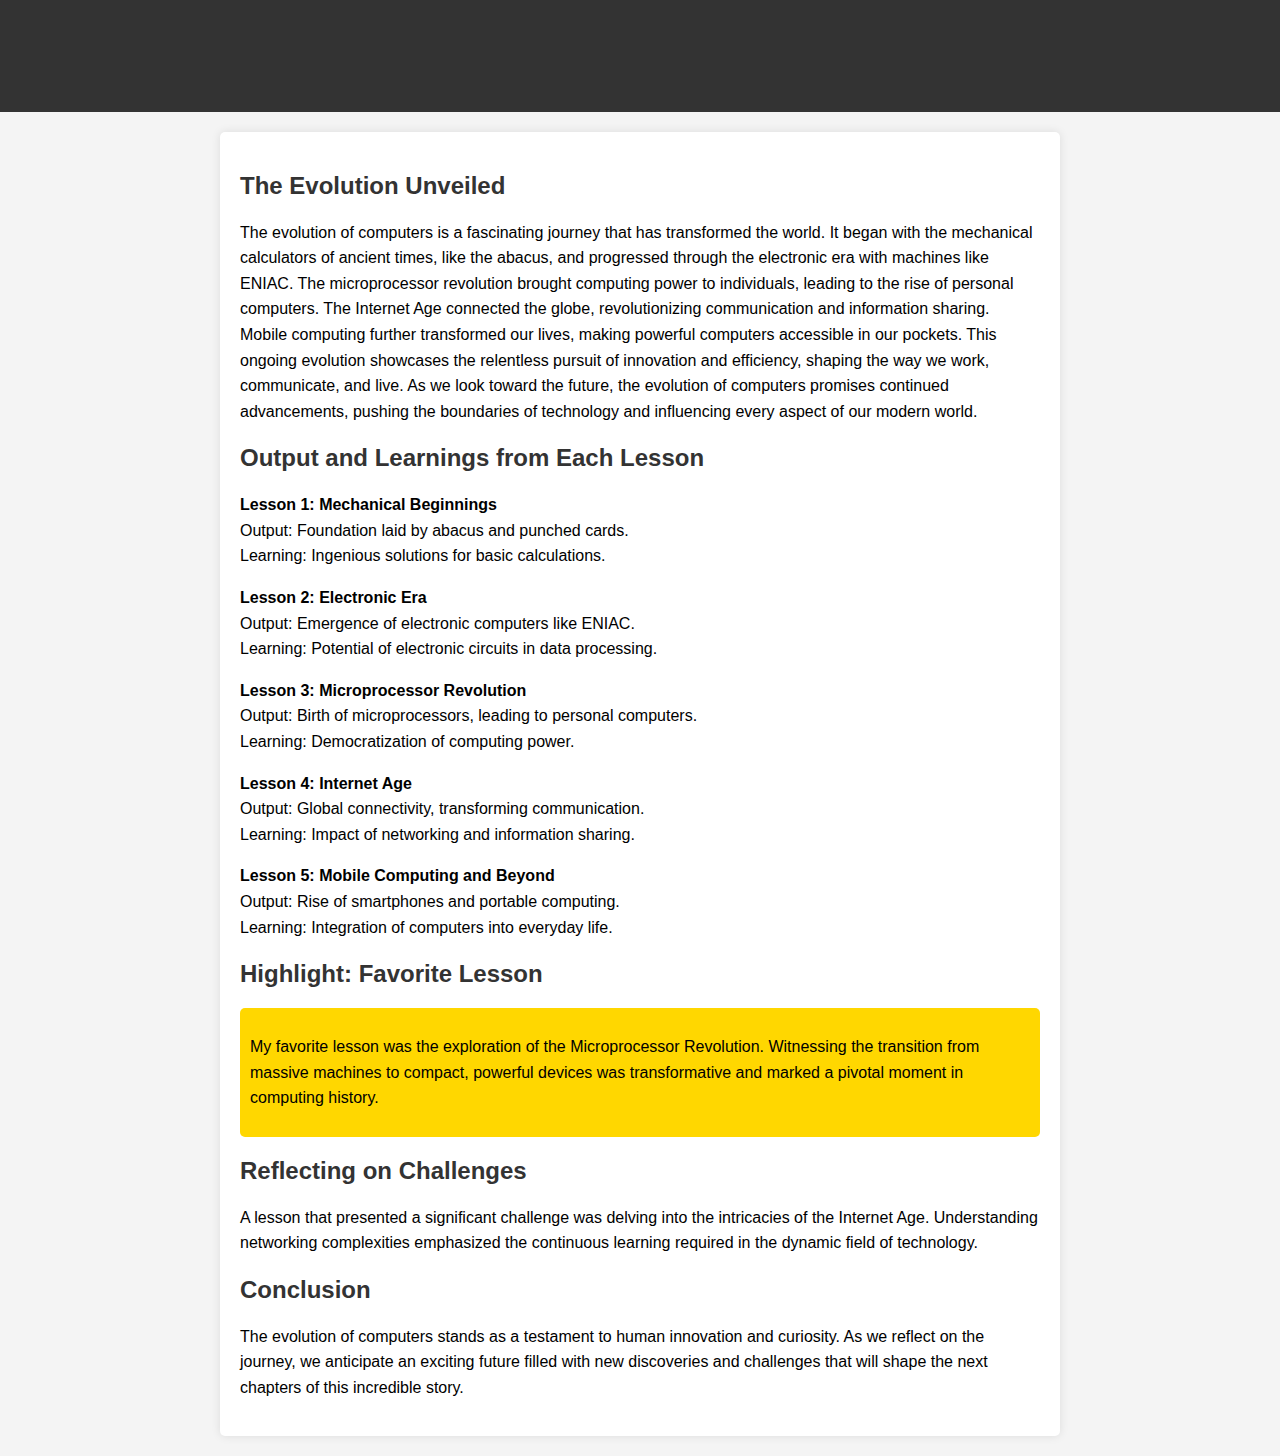
<file: blog1.html>
<!DOCTYPE html>
<html lang="en">
<head>
  <meta charset="UTF-8">
  <meta name="viewport" content="width=device-width, initial-scale=1.0">
  <title>Evolution of Computers: A Journey Through Time</title>
  <style>
    body {
      font-family: Arial, sans-serif;
      margin: 0;
      padding: 0;
      background-color: #f4f4f4;
    }

    header {
      background-color: #333;
      color: white;
      text-align: center;
      padding: 1em;
    }

    article {
      padding: 20px;
      max-width: 800px;
      margin: 20px auto;
      background-color: white;
      border-radius: 5px;
      box-shadow: 0 0 10px rgba(0, 0, 0, 0.1);
    }

    h1, h2 {
      color: #333;
    }

    p {
      line-height: 1.6;
    }

    .highlight {
      background-color: #ffd700; /* Highlight color: gold */
      padding: 10px;
      border-radius: 5px;
      margin: 10px 0;
    }
  </style>
</head>
<body>

  <header>
    <h1>Evolution of Computers: A Journey Through Time</h1>
  </header>

  <article>
    <h2>The Evolution Unveiled</h2>
    <p>
        The evolution of computers is a fascinating journey that has transformed the world. It began with the mechanical
        calculators of ancient times, like the abacus, and progressed through the electronic era with machines like ENIAC.
        The microprocessor revolution brought computing power to individuals, leading to the rise of personal computers.
        The Internet Age connected the globe, revolutionizing communication and information sharing. Mobile computing further
      transformed our lives, making powerful computers accessible in our pockets. This ongoing evolution showcases the
      relentless pursuit of innovation and efficiency, shaping the way we work, communicate, and live. As we look toward the future, the evolution of computers promises continued advancements, pushing the boundaries of
      technology and influencing every aspect of our modern world.
    </p>

    <h2>Output and Learnings from Each Lesson</h2>
    <p>
      <strong>Lesson 1: Mechanical Beginnings</strong><br>
      Output: Foundation laid by abacus and punched cards.<br>
      Learning: Ingenious solutions for basic calculations.
    </p>

    <p>
      <strong>Lesson 2: Electronic Era</strong><br>
      Output: Emergence of electronic computers like ENIAC.<br>
      Learning: Potential of electronic circuits in data processing.
    </p>

    <p>
      <strong>Lesson 3: Microprocessor Revolution</strong><br>
      Output: Birth of microprocessors, leading to personal computers.<br>
      Learning: Democratization of computing power.
    </p>

    <p>
      <strong>Lesson 4: Internet Age</strong><br>
      Output: Global connectivity, transforming communication.<br>
      Learning: Impact of networking and information sharing.
    </p>

    <p>
      <strong>Lesson 5: Mobile Computing and Beyond</strong><br>
      Output: Rise of smartphones and portable computing.<br>
      Learning: Integration of computers into everyday life.
    </p>

    <h2>Highlight: Favorite Lesson</h2>
    <div class="highlight">
      <p>
        My favorite lesson was the exploration of the Microprocessor Revolution. Witnessing the transition from massive
        machines to compact, powerful devices was transformative and marked a pivotal moment in computing history.
      </p>
    </div>

    <h2>Reflecting on Challenges</h2>
    <p>
      A lesson that presented a significant challenge was delving into the intricacies of the Internet Age. Understanding
      networking complexities emphasized the continuous learning required in the dynamic field of technology.
    </p>

    <h2>Conclusion</h2>
    <p>
      The evolution of computers stands as a testament to human innovation and curiosity. As we reflect on the journey,
      we anticipate an exciting future filled with new discoveries and challenges that will shape the next chapters of
      this incredible story.
    </p>
  </article>

</body>
</html>
</file>
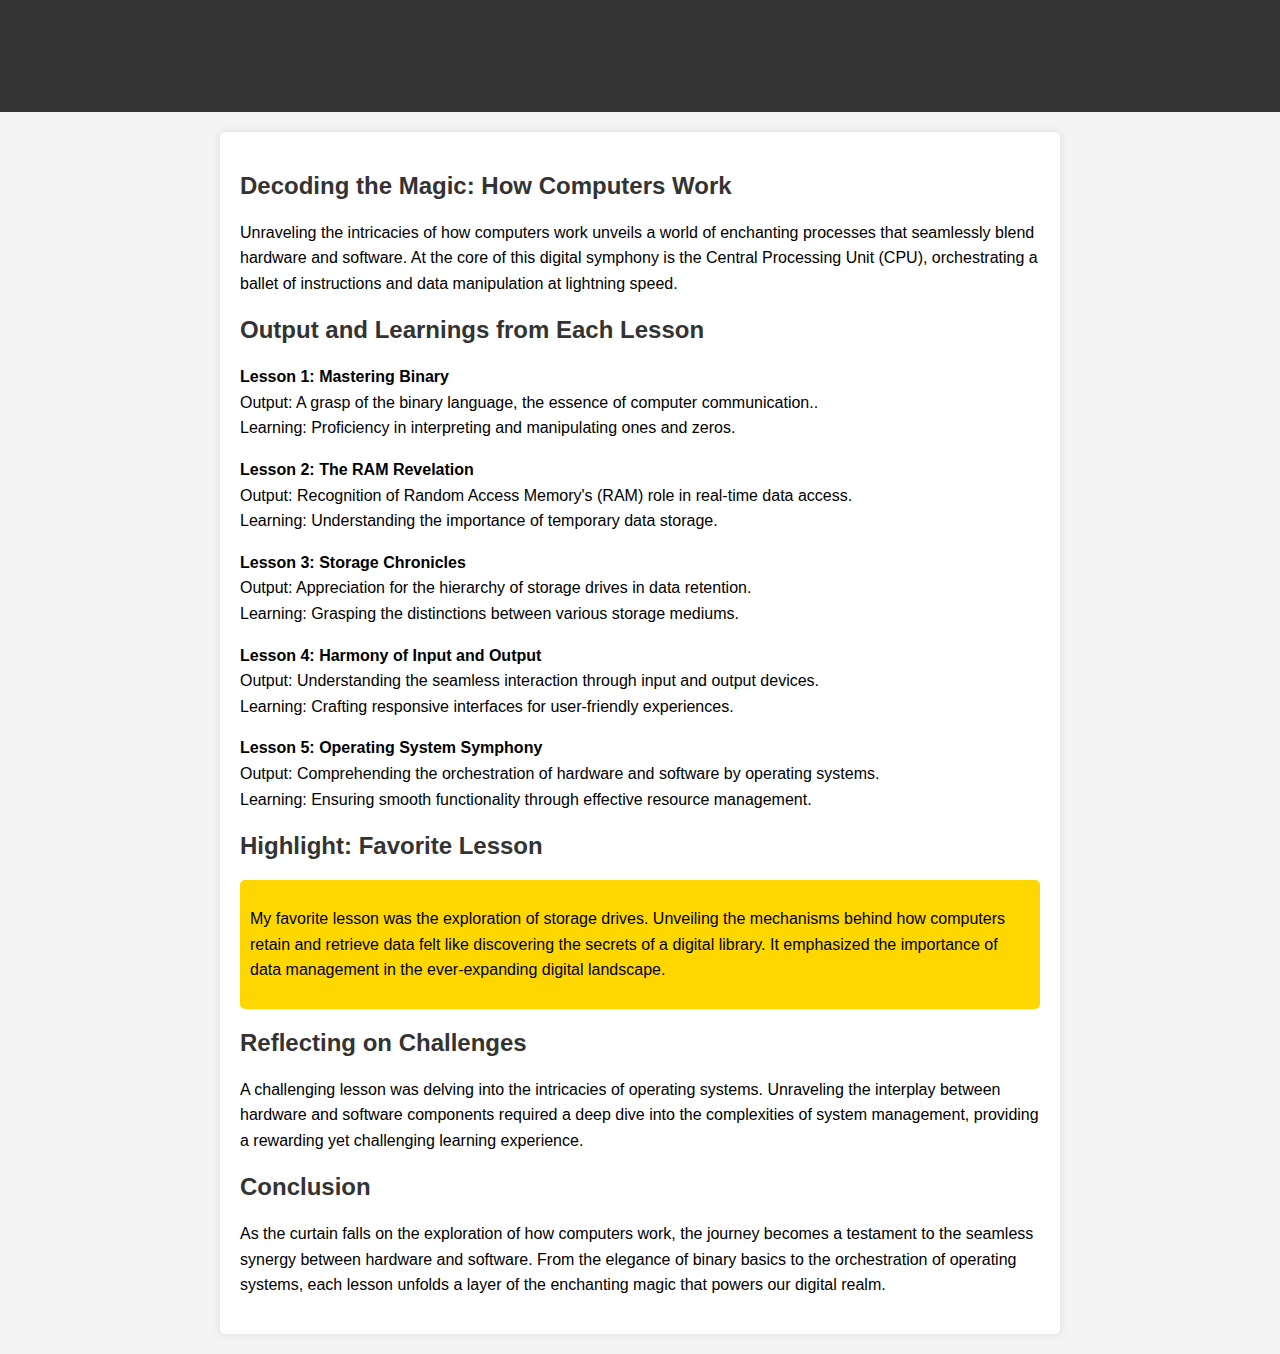
<file: blog2.html>
<!DOCTYPE html>
<html lang="en">
<head>
  <meta charset="UTF-8">
  <meta name="viewport" content="width=device-width, initial-scale=1.0">
  <title>Decoding the Magic: How Computers Work</title>
  <style>
    body {
      font-family: Arial, sans-serif;
      margin: 0;
      padding: 0;
      background-color: #f4f4f4;
    }

    header {
      background-color: #333;
      color: white;
      text-align: center;
      padding: 1em;
    }

    article {
      padding: 20px;
      max-width: 800px;
      margin: 20px auto;
      background-color: white;
      border-radius: 5px;
      box-shadow: 0 0 10px rgba(0, 0, 0, 0.1);
    }

    h1, h2 {
      color: #333;
    }

    p {
      line-height: 1.6;
    }

    .highlight {
      background-color: #ffd700; /* Highlight color: gold */
      padding: 10px;
      border-radius: 5px;
      margin: 10px 0;
    }
  </style>
</head>
<body>

  <header>
    <h1>Decoding the Magic: How Computers Work</h1>
  </header>

  <article>
    <h2>Decoding the Magic: How Computers Work</h2>
    <p>
        Unraveling the intricacies of how computers work unveils a world of enchanting processes that seamlessly blend hardware
      and software. At the core of this digital symphony is the Central Processing Unit (CPU), orchestrating a ballet of
      instructions and data manipulation at lightning speed.
    </p>

    <h2>Output and Learnings from Each Lesson</h2>
    <p>
      <strong>Lesson 1: Mastering Binary</strong><br>
      Output: A grasp of the binary language, the essence of computer communication..<br>
      Learning: Proficiency in interpreting and manipulating ones and zeros.
    </p>

    <p>
      <strong>Lesson 2: The RAM Revelation</strong><br>
      Output: Recognition of Random Access Memory's (RAM) role in real-time data access.<br>
      Learning: Understanding the importance of temporary data storage.
    </p>

    <p>
      <strong>Lesson 3: Storage Chronicles</strong><br>
      Output: Appreciation for the hierarchy of storage drives in data retention.<br>
      Learning: Grasping the distinctions between various storage mediums.
    </p>

    <p>
      <strong>Lesson 4: Harmony of Input and Output</strong><br>
      Output: Understanding the seamless interaction through input and output devices.<br>
      Learning: Crafting responsive interfaces for user-friendly experiences.
    </p>

    <p>
      <strong>Lesson 5: Operating System Symphony</strong><br>
      Output: Comprehending the orchestration of hardware and software by operating systems.<br>
      Learning: Ensuring smooth functionality through effective resource management.
    </p>

    <h2>Highlight: Favorite Lesson</h2>
    <div class="highlight">
      <p>
        My favorite lesson was the exploration of storage drives. Unveiling the mechanisms behind how computers retain and
        retrieve data felt like discovering the secrets of a digital library. It emphasized the importance of data
        management in the ever-expanding digital landscape.
      </p>
    </div>

    <h2>Reflecting on Challenges</h2>
    <p>
        A challenging lesson was delving into the intricacies of operating systems. Unraveling the interplay between hardware
        and software components required a deep dive into the complexities of system management, providing a rewarding yet
        challenging learning experience.
    </p>

    <h2>Conclusion</h2>
    <p>
        As the curtain falls on the exploration of how computers work, the journey becomes a testament to the seamless synergy
        between hardware and software. From the elegance of binary basics to the orchestration of operating systems, each
        lesson unfolds a layer of the enchanting magic that powers our digital realm.
    </p>
  </article>

</body>
</html>
</file>
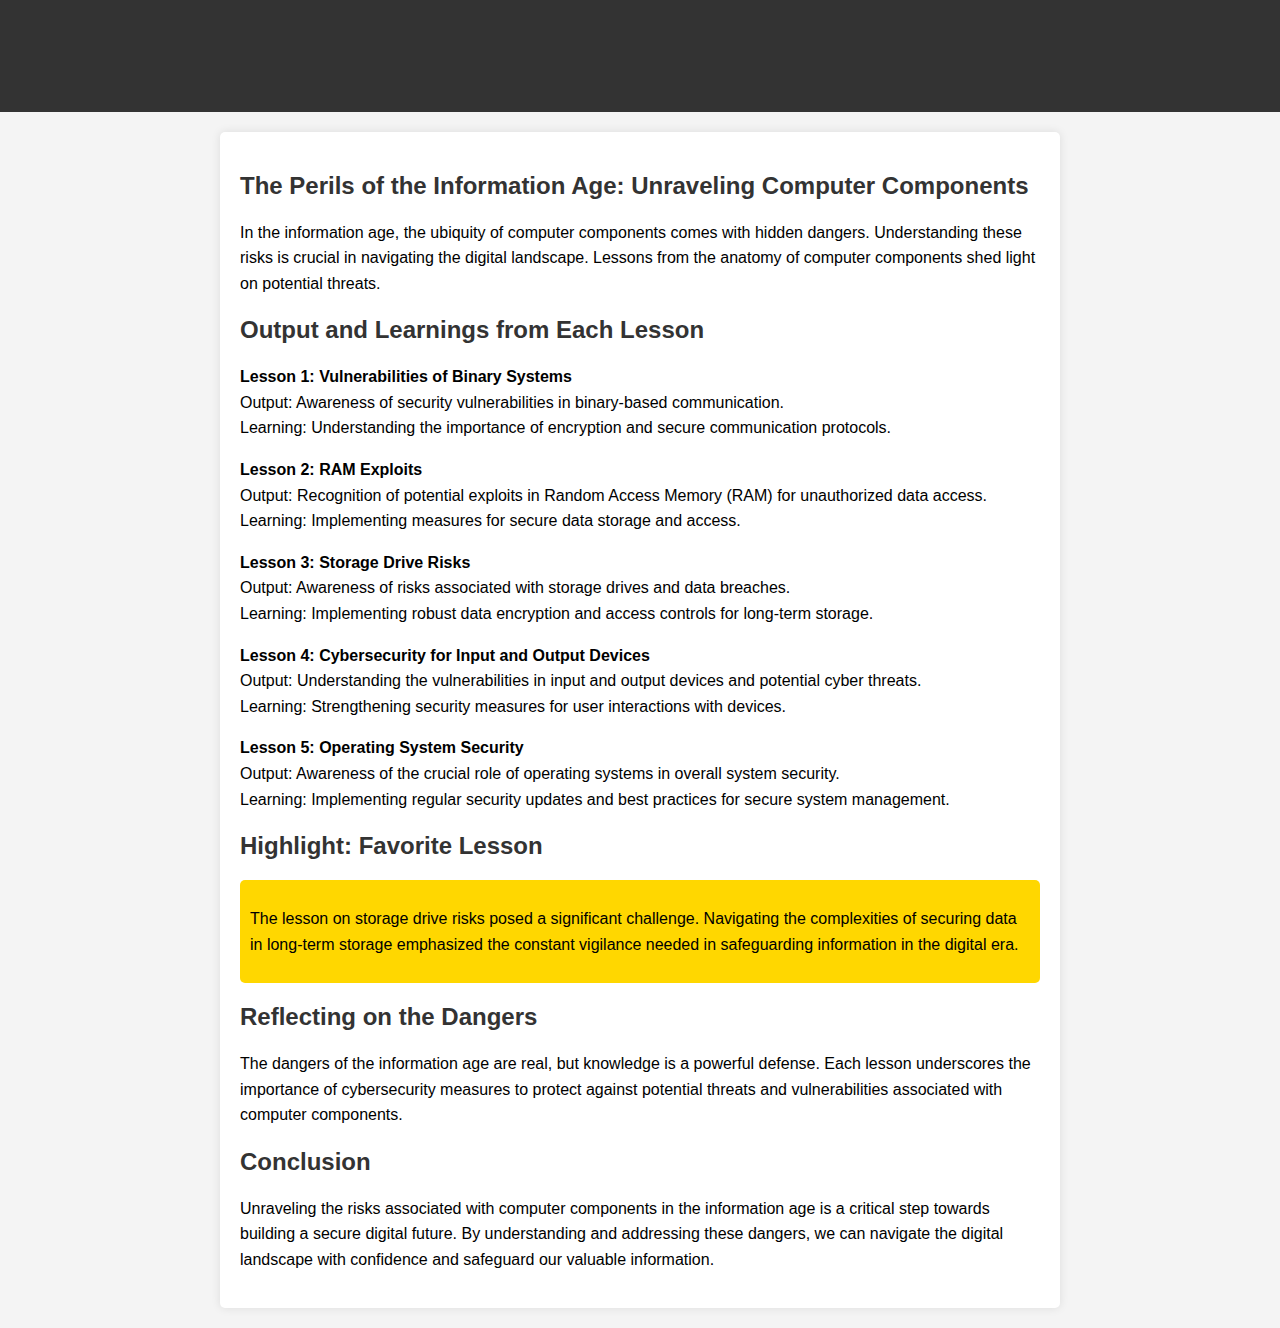
<file: blog3.html>
<!DOCTYPE html>
<html lang="en">
<head>
  <meta charset="UTF-8">
  <meta name="viewport" content="width=device-width, initial-scale=1.0">
  <title>The Perils of the Information Age: Unraveling Computer Components</title>
  <style>
    body {
      font-family: Arial, sans-serif;
      margin: 0;
      padding: 0;
      background-color: #f4f4f4;
    }

    header {
      background-color: #333;
      color: white;
      text-align: center;
      padding: 1em;
    }

    article {
      padding: 20px;
      max-width: 800px;
      margin: 20px auto;
      background-color: white;
      border-radius: 5px;
      box-shadow: 0 0 10px rgba(0, 0, 0, 0.1);
    }

    h1, h2 {
      color: #333;
    }

    p {
      line-height: 1.6;
    }

    .highlight {
      background-color: #ffd700; /* Highlight color: gold */
      padding: 10px;
      border-radius: 5px;
      margin: 10px 0;
    }
  </style>
</head>
<body>

  <header>
    <h1>The Perils of the Information Age: Unraveling Computer Components</h1>
  </header>

  <article>
    <h2>The Perils of the Information Age: Unraveling Computer Components</h2>
    <p>
        In the information age, the ubiquity of computer components comes with hidden dangers. Understanding these risks is crucial
        in navigating the digital landscape. Lessons from the anatomy of computer components shed light on potential threats.
    </p>

    <h2>Output and Learnings from Each Lesson</h2>
    <p>
      <strong>Lesson 1: Vulnerabilities of Binary Systems</strong><br>
      Output: Awareness of security vulnerabilities in binary-based communication.<br>
      Learning: Understanding the importance of encryption and secure communication protocols.
    </p>

    <p>
      <strong>Lesson 2: RAM Exploits</strong><br>
      Output: Recognition of potential exploits in Random Access Memory (RAM) for unauthorized data access.<br>
      Learning: Implementing measures for secure data storage and access.
    </p>

    <p>
      <strong>Lesson 3: Storage Drive Risks</strong><br>
      Output: Awareness of risks associated with storage drives and data breaches.<br>
      Learning: Implementing robust data encryption and access controls for long-term storage.
    </p>

    <p>
      <strong>Lesson 4: Cybersecurity for Input and Output Devices</strong><br>
      Output: Understanding the vulnerabilities in input and output devices and potential cyber threats.<br>
      Learning: Strengthening security measures for user interactions with devices.
    </p>

    <p>
      <strong>Lesson 5: Operating System Security</strong><br>
      Output: Awareness of the crucial role of operating systems in overall system security.<br>
      Learning: Implementing regular security updates and best practices for secure system management.
    </p>

    <h2>Highlight: Favorite Lesson</h2>
    <div class="highlight">
      <p>
        The lesson on storage drive risks posed a significant challenge. Navigating the complexities of securing data in
        long-term storage emphasized the constant vigilance needed in safeguarding information in the digital era.
      </p>
    </div>

    <h2>Reflecting on the Dangers</h2>
    <p>
        The dangers of the information age are real, but knowledge is a powerful defense. Each lesson underscores the importance
        of cybersecurity measures to protect against potential threats and vulnerabilities associated with computer components.
    </p>

    <h2>Conclusion</h2>
    <p>
        Unraveling the risks associated with computer components in the information age is a critical step towards building a
        secure digital future. By understanding and addressing these dangers, we can navigate the digital landscape with
        confidence and safeguard our valuable information.
    </p>
  </article>

</body>
</html>
</file>
